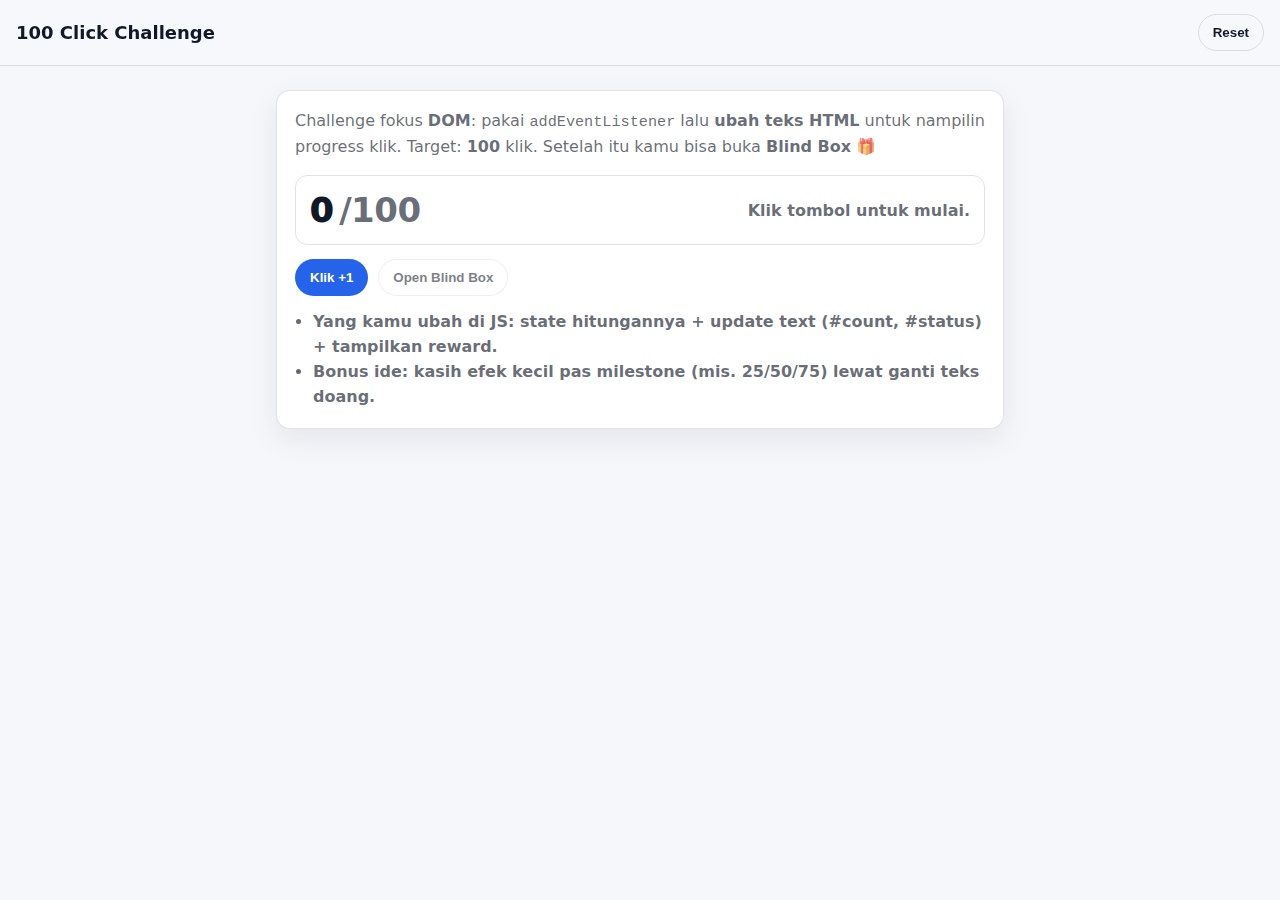
<file: Study Jam 2/challenge/index.html>
<!doctype html>
<html lang="id">
<head>
  <meta charset="UTF-8" />
  <meta name="viewport" content="width=device-width, initial-scale=1.0"/>
  <title>100 Click DOM Challenge</title>
  <link rel="stylesheet" href="style.css"/>
</head>
<body>
  <header class="topbar">
    <h1 class="title">100 Click Challenge</h1>
    <button id="btn-reset" class="btn btn-ghost" type="button">Reset</button>
  </header>

  <main class="wrap">
    <section class="card">
      <p class="desc">
        Challenge fokus <b>DOM</b>: pakai <code>addEventListener</code> lalu
        <b>ubah teks HTML</b> untuk nampilin progress klik.
        Target: <b>100</b> klik. Setelah itu kamu bisa buka <b>Blind Box</b> 🎁
      </p>

      <div class="counter">
        <div class="counter__big">
          <span id="count">0</span><span class="muted">/100</span>
        </div>
        <div id="status" class="status">Klik tombol untuk mulai.</div>
      </div>

      <div class="actions">
        <button id="btn-click" class="btn btn-primary" type="button">Klik +1</button>
        <button id="btn-open" class="btn" type="button" disabled>Open Blind Box</button>
      </div>

      <div id="reward" class="reward" hidden>
        <div class="reward__head">
          <div class="reward__title">Blind Box Result</div>
          <button id="btn-reroll" class="btn btn-ghost" type="button">Gacha lagi</button>
        </div>
        <div id="reward-media" class="reward__media" aria-live="polite"></div>
        <div id="reward-text" class="reward__text"></div>
      </div>

      <ul class="notes">
        <li>Yang kamu ubah di JS: state hitungannya + update text (#count, #status) + tampilkan reward.</li>
        <li>Bonus ide: kasih efek kecil pas milestone (mis. 25/50/75) lewat ganti teks doang.</li>
      </ul>
    </section>
  </main>

  <script src="script.js"></script>
</body>
</html>
</file>
<file: Study Jam 2/challenge/style.css>
:root{
  --bg: #f6f7fb;
  --card: #ffffff;
  --text: #111827;
  --muted: rgba(17,24,39,.65);
  --border: rgba(17,24,39,.12);
  --shadow: 0 10px 30px rgba(17,24,39,.08);
  --radius: 14px;

  --blue:#2563eb;
}

*{ box-sizing:border-box; }
html,body{ margin:0; padding:0; }
body{
  font-family: ui-sans-serif, system-ui, -apple-system, Segoe UI, Roboto, Arial;
  background: var(--bg);
  color: var(--text);
}

.topbar{
  position: sticky;
  top: 0;
  display:flex;
  align-items:center;
  justify-content:space-between;
  padding: 14px 16px;
  background: rgba(246,247,251,.9);
  border-bottom: 1px solid var(--border);
  backdrop-filter: blur(6px);
}

.title{ margin:0; font-size: 18px; font-weight: 900; }

.wrap{
  max-width: 760px;
  margin: 24px auto;
  padding: 0 16px;
}

.card{
  background: var(--card);
  border: 1px solid var(--border);
  border-radius: var(--radius);
  box-shadow: var(--shadow);
  padding: 18px;
}

.desc{
  margin: 0 0 16px;
  color: var(--muted);
  line-height: 1.55;
}

.counter{
  border: 1px solid var(--border);
  border-radius: 12px;
  padding: 14px;
  display:flex;
  align-items:center;
  justify-content:space-between;
  gap: 12px;
  flex-wrap: wrap;
}

.counter__big{
  font-size: 34px;
  font-weight: 950;
  letter-spacing: -0.5px;
}

.muted{ color: var(--muted); font-weight: 800; margin-left: 6px; }

.status{
  color: var(--muted);
  font-weight: 750;
}

.actions{
  margin-top: 14px;
  display:flex;
  gap: 10px;
  flex-wrap: wrap;
}

.btn{
  border: 1px solid var(--border);
  background: #fff;
  color: var(--text);
  border-radius: 999px;
  padding: 10px 14px;
  font-weight: 900;
  cursor:pointer;
}

.btn:disabled{ opacity: .55; cursor:not-allowed; }

.btn-primary{
  background: var(--blue);
  border-color: rgba(37,99,235,.25);
  color: #fff;
}

.btn-ghost{ background: transparent; }

.reward{
  margin-top: 16px;
  border: 1px solid var(--border);
  border-radius: 12px;
  overflow: hidden;
}

.reward__head{
  display:flex;
  align-items:center;
  justify-content:space-between;
  gap: 10px;
  padding: 12px 12px;
  background: rgba(17,24,39,.03);
  border-bottom: 1px solid var(--border);
}

.reward__title{ font-weight: 950; }

.reward__media{
  padding: 12px;
  display:flex;
  justify-content:center;
}

.reward__media img,
.reward__media video{
  width: min(420px, 100%);
  border-radius: 12px;
  border: 1px solid var(--border);
}

.reward__text{
  padding: 0 12px 14px;
  color: var(--muted);
  font-weight: 750;
}

.notes{
  margin: 14px 0 0;
  padding-left: 18px;
  color: var(--muted);
  line-height: 1.55;
  font-weight: 650;
}

code{
  font-family: ui-monospace, SFMono-Regular, Menlo, Monaco, Consolas, "Liberation Mono", monospace;
  font-size: .95em;
}
</file>
